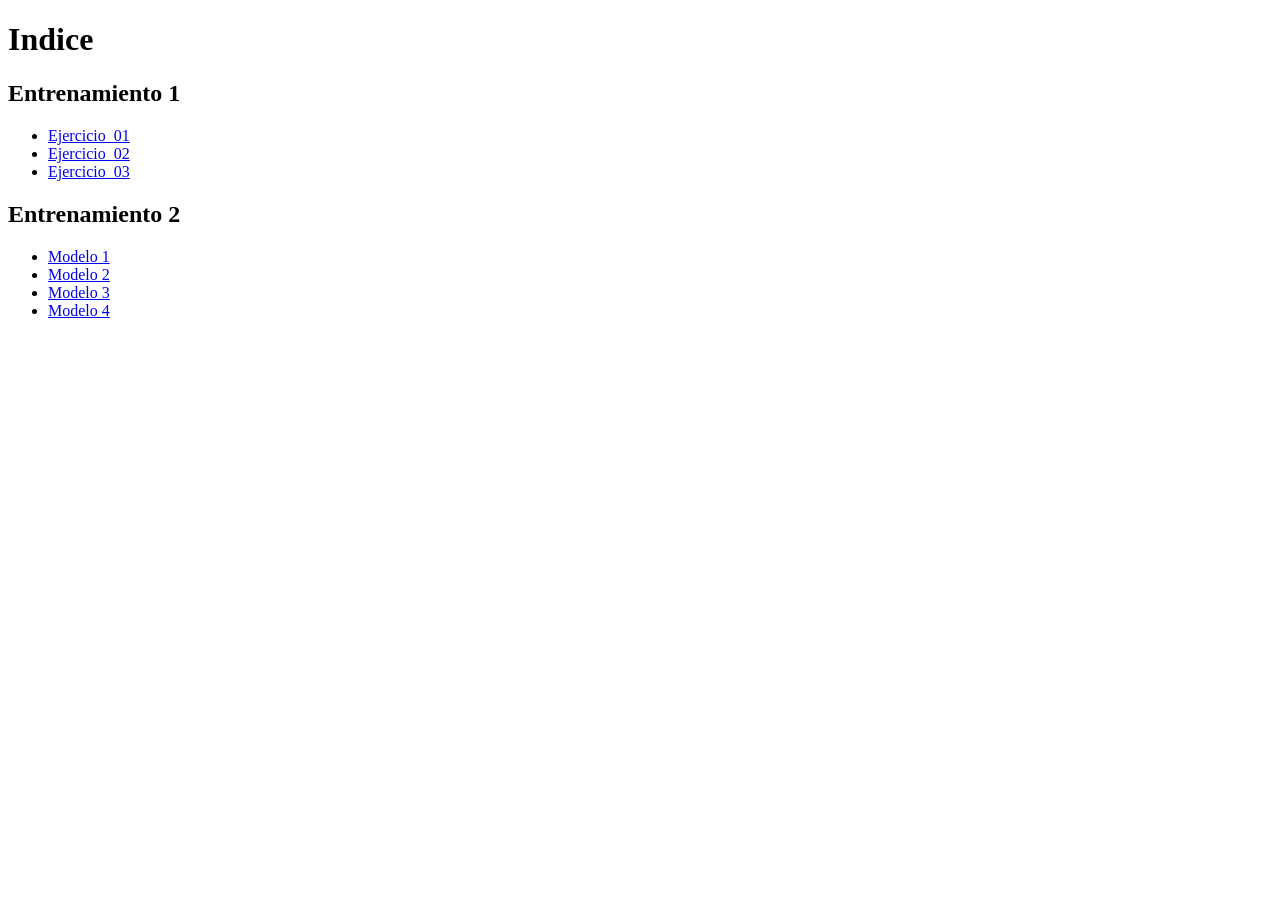
<file: index.html>
<!DOCTYPE html>
<html lang="es">
<head>
    <meta charset="UTF-8">
    <meta name="viewport" content="width=device-width, initial-scale=1.0">
    <title>Actividad 3</title>
</head>
<body>
    <header>
        <h1>Indice</h1>
    </header>
    <main>
            <h2>Entrenamiento 1</h2>
            <ul>
                <li><a href="entrenamiento_01\ejercicio_01\index.html">Ejercicio_01</a></li>
                <li><a href="entrenamiento_01\ejercicio_02\index.html">Ejercicio_02</a></li>
                <li><a href="entrenamiento_01\ejercicio_03\index.html">Ejercicio_03</a></li>
            </ul>

           <h2>Entrenamiento 2</h2>
            <ul>
                <li><a href="Entrenamiento2/Modelo1/Index.html">Modelo 1</a></li>
                <li><a href="Entrenamiento2/Modelo2/Index.html">Modelo 2</a></li>
                <li><a href="Entrenamiento2/Modelo3/Index.html">Modelo 3</a></li>
                <li><a href="Entrenamiento2/Modelo4/Index.html">Modelo 4</a></li>
            </ul> 






    </main>
    
</body>
</html>
</file>
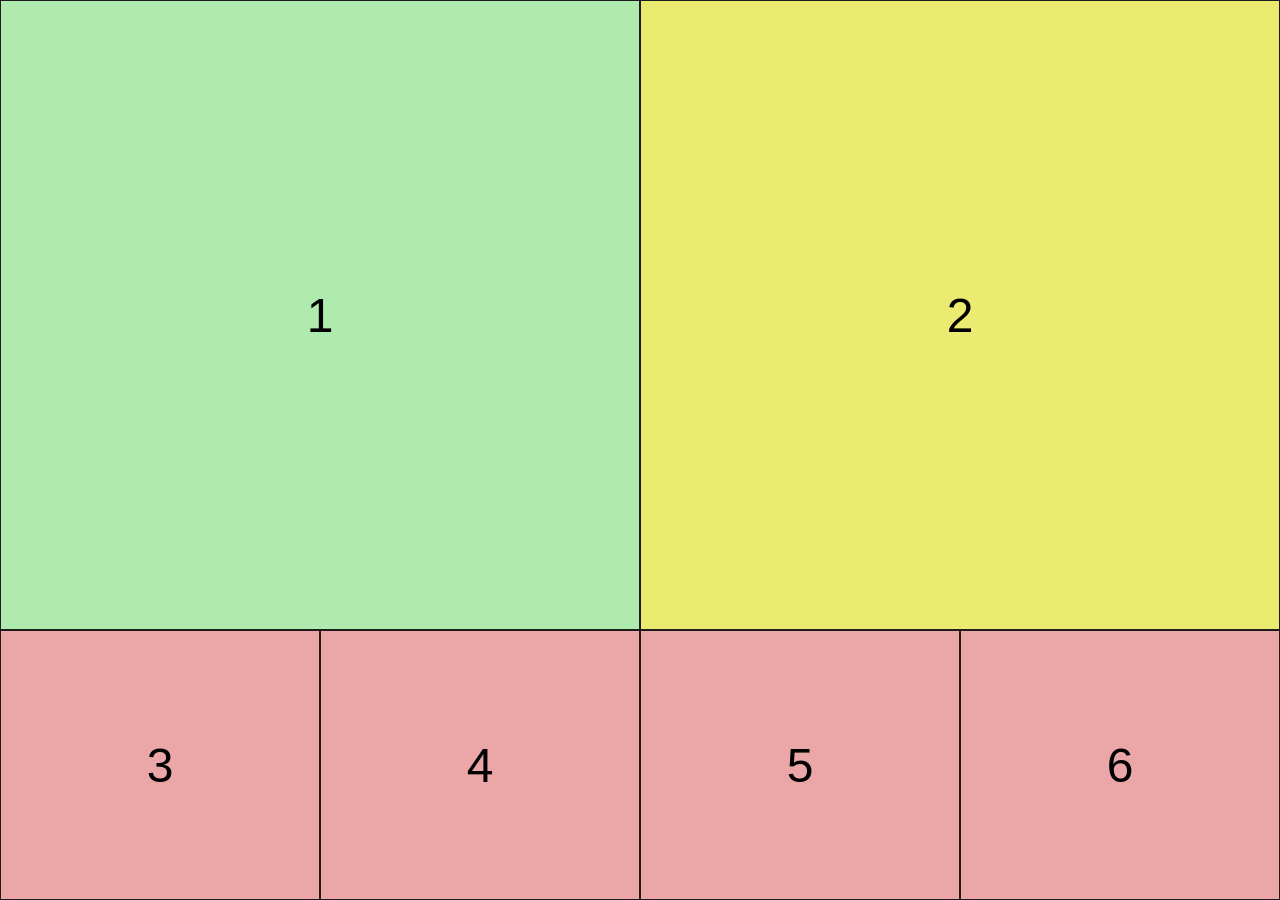
<file: Entrenamiento2/Modelo1/Index.html>
<!DOCTYPE html>
<html lang="en">
<head>
    <meta charset="UTF-8">
    <meta name="viewport" content="width=device-width, initial-scale=1.0">
    <link rel="stylesheet" href="Estilos/styles.css">
    <title>Modelo 1</title>
</head>
<body>

    <section class="contenedor">
        <div class="div one">1</div>
        <div class="div two">2</div>
        <div class="div three">3</div>
        <div class="div four">4</div>
        <div class="div five">5</div>
        <div class="div six">6</div>
    </section>
    
</body>
</html>
</file>
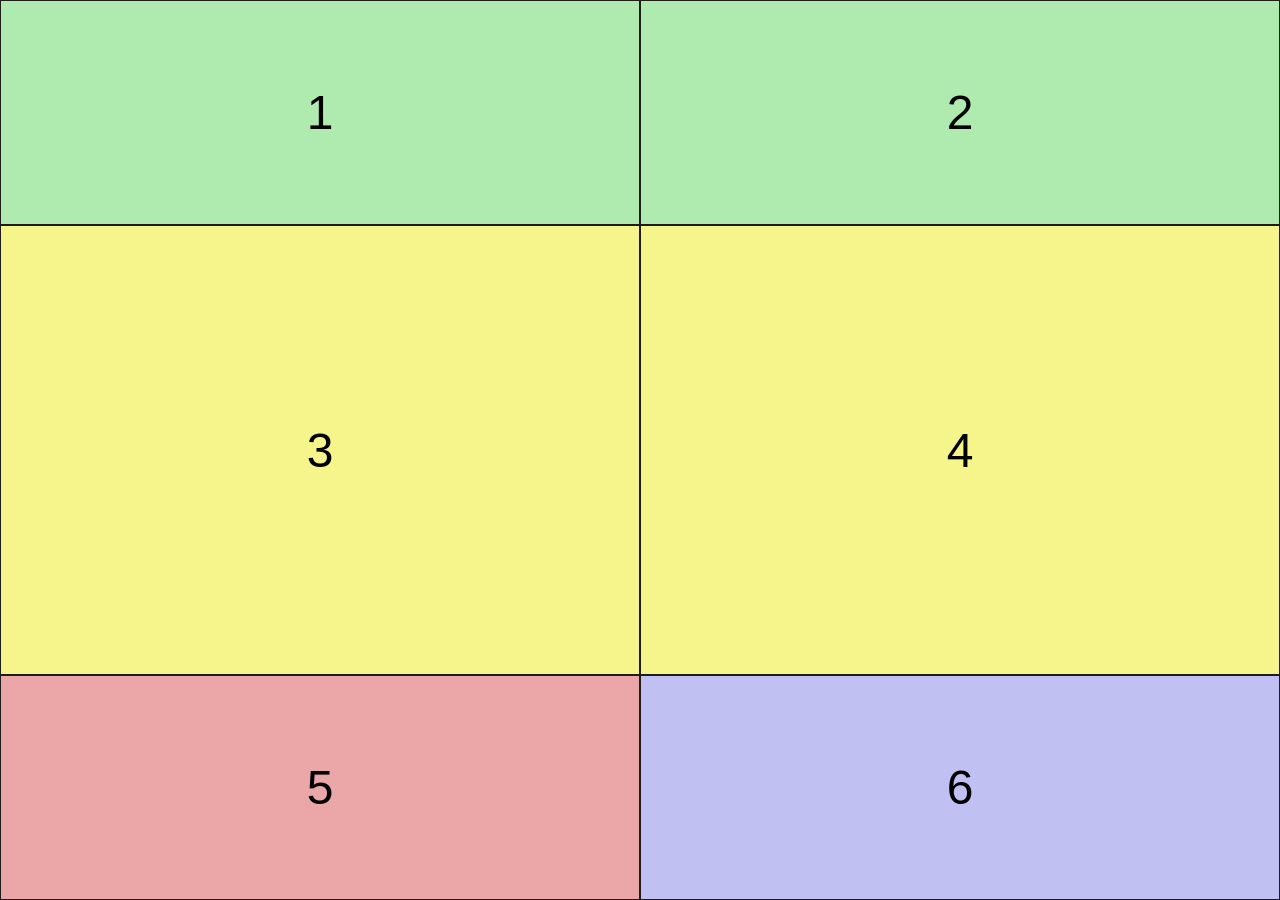
<file: Entrenamiento2/Modelo2/Index.html>
<!DOCTYPE html>
<html lang="en">
<head>
    <meta charset="UTF-8">
    <meta name="viewport" content="width=device-width, initial-scale=1.0">
    <link rel="stylesheet" href="Estilos/styles.css">
    <title>Modelo 2</title>
</head>
<body>

    <section class="contenedor">
        <div class="div one">1</div>
        <div class="div two">2</div>
        <div class="div three">3</div>
        <div class="div four">4</div>
        <div class="div five">5</div>
        <div class="div six">6</div>
    </section>
    
</body>
</html>
</file>
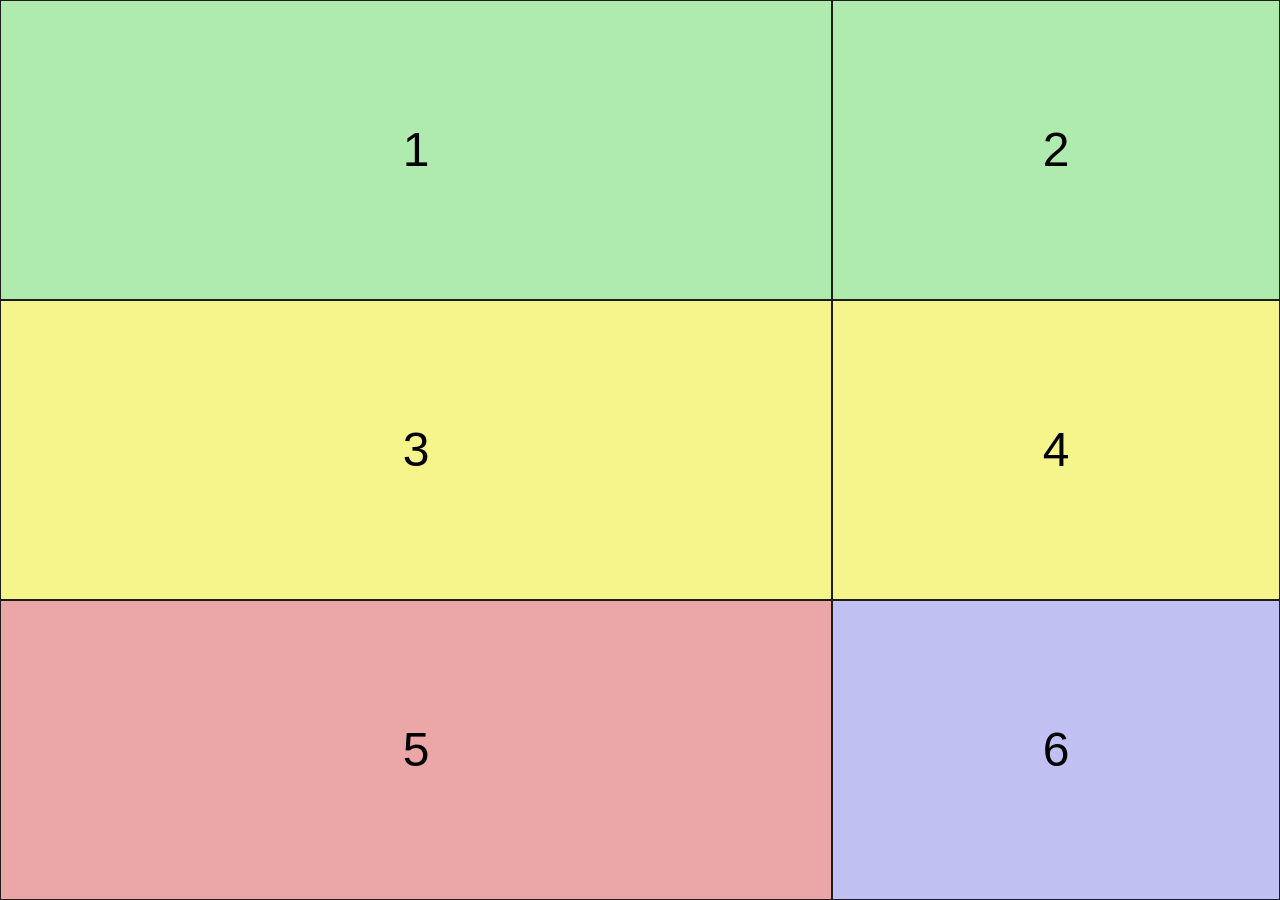
<file: Entrenamiento2/Modelo3/Index.html>
<!DOCTYPE html>
<html lang="en">
<head>
    <meta charset="UTF-8">
    <meta name="viewport" content="width=device-width, initial-scale=1.0">
    <link rel="stylesheet" href="Estilos/styles.css">
    <title>Modelo 3</title>
</head>
<body>

    <section class="contenedor">
        <div class="div one">1</div>
        <div class="div two">2</div>
        <div class="div three">3</div>
        <div class="div four">4</div>
        <div class="div five">5</div>
        <div class="div six">6</div>
    </section>
    
</body>
</html>
</file>
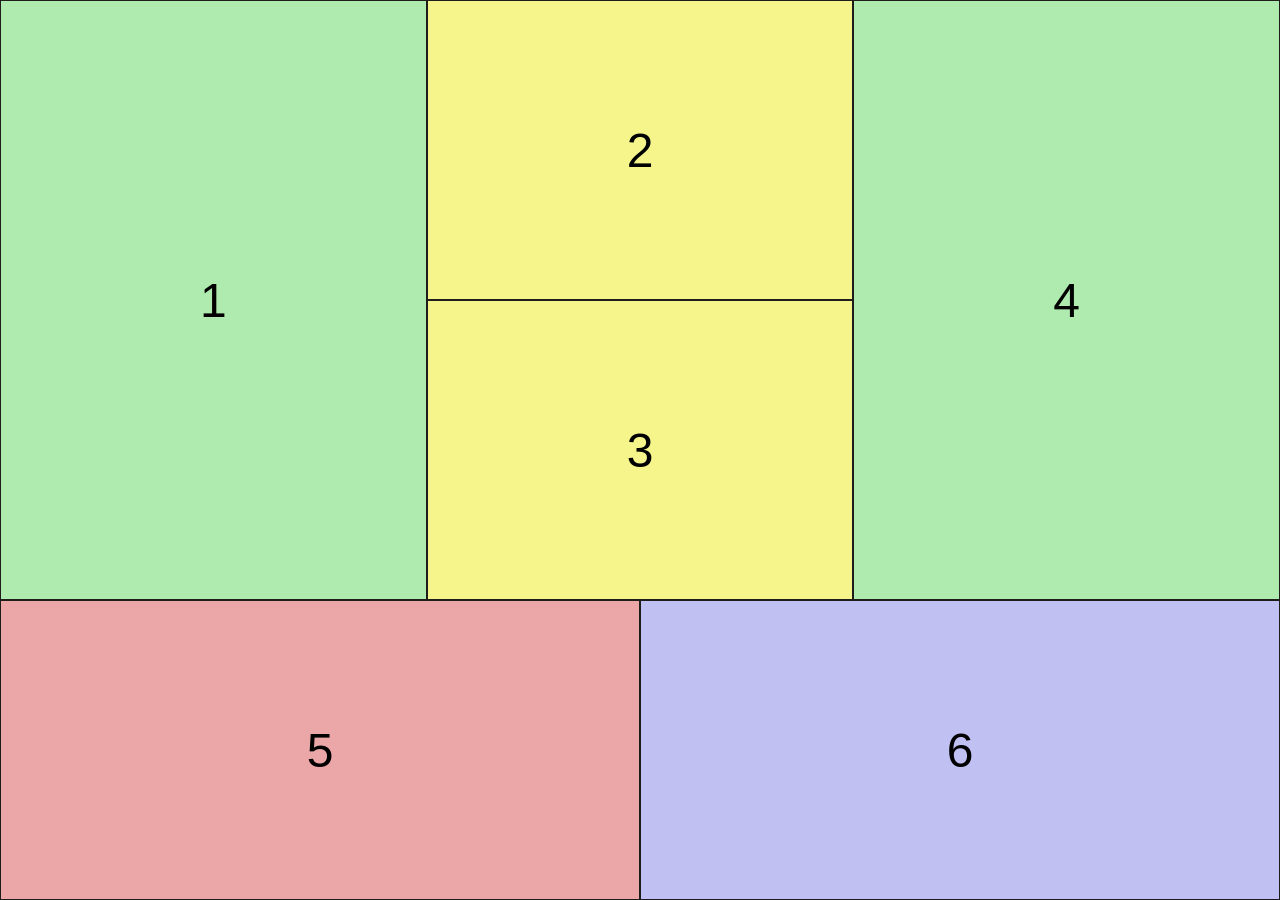
<file: Entrenamiento2/Modelo4/Index.html>
<!DOCTYPE html>
<html lang="en">
<head>
    <meta charset="UTF-8">
    <meta name="viewport" content="width=device-width, initial-scale=1.0">
    <link rel="stylesheet" href="Estilos/styles.css">
    <title>Modelo 4</title>
</head>
<body>

    <section class="contenedor">
        <div class="div one">1</div>
        <div class="div two">2</div>
        <div class="div three">3</div>
        <div class="div four">4</div>
        <div class="div five">5</div>
        <div class="div six">6</div>
    </section>
    
</body>
</html>
</file>
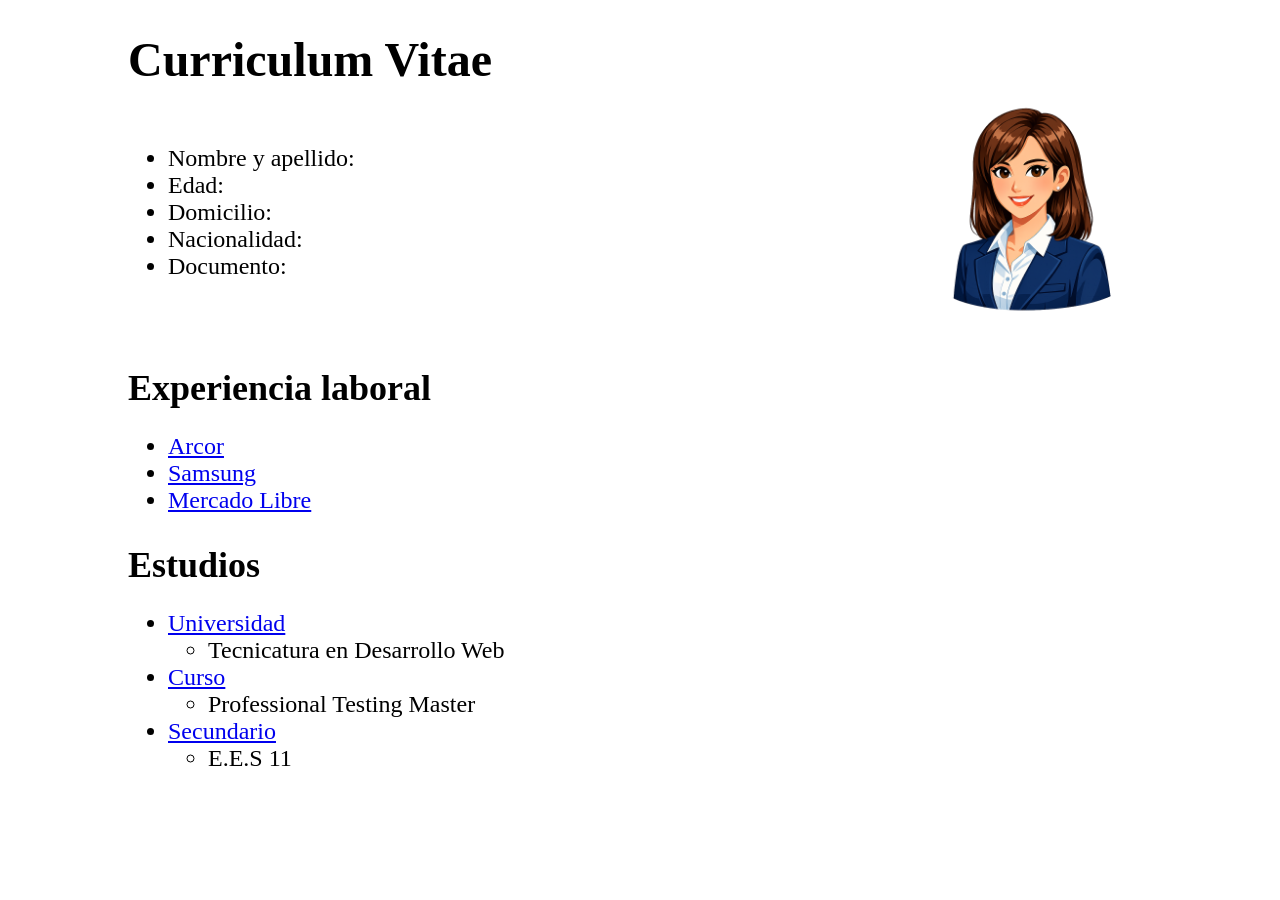
<file: entrenamiento_01/ejercicio_01/index.html>
<!DOCTYPE html>
<html lang="en">
<head>
    <meta charset="UTF-8">
    <meta name="viewport" content="width=device-width, initial-scale=1.0">
    <title>Ejercicio_01</title>
    <link rel="stylesheet" href=".\styles.css">
</head>
<body>
<main>
    <header>
    <h1>Curriculum Vitae</h1>
    </header>
<section class="conteiner-datos">
<ul>
    <li>Nombre y apellido:</li>
    <li>Edad:</li>
    <li>Domicilio:</li>
    <li>Nacionalidad:</li>
    <li>Documento:</li>
</ul>

   <img src=".\images\fotocv.png" alt="fotocv" width="250" ></a>
</section>

<section class="conteiner-experiencia">
<h2>Experiencia laboral</h2>
<ul>
    <li> <a href=".\pages\Arcor.html">Arcor</a>
    </li>
    <li> <a href=".\pages\Samsung.html">Samsung</a>
    </li>
    <li> <a href=".\pages\MercadoLibre.html">Mercado Libre</a>
    </li>
</ul>
</section>

<section class="conteiner-estudios">
<h2>Estudios</h2>
<ul>
    <li> <a href=".\pages\Unlam.html">Universidad</a>
    <ul>
        <li>Tecnicatura en Desarrollo Web</li>
    </ul>
    </li>
    <li> <a href=".\pages\Utn.html">Curso</a>
        <ul>
            <li>Professional Testing Master</li>
        </ul>
    </li>
    <li> <a href=".\pages\Secundario.html">Secundario</a>
        <ul>
            <li>E.E.S 11</li>
        </ul>
    </li>
</ul>
</section>






</main>
    
</body>
</html>
</file>
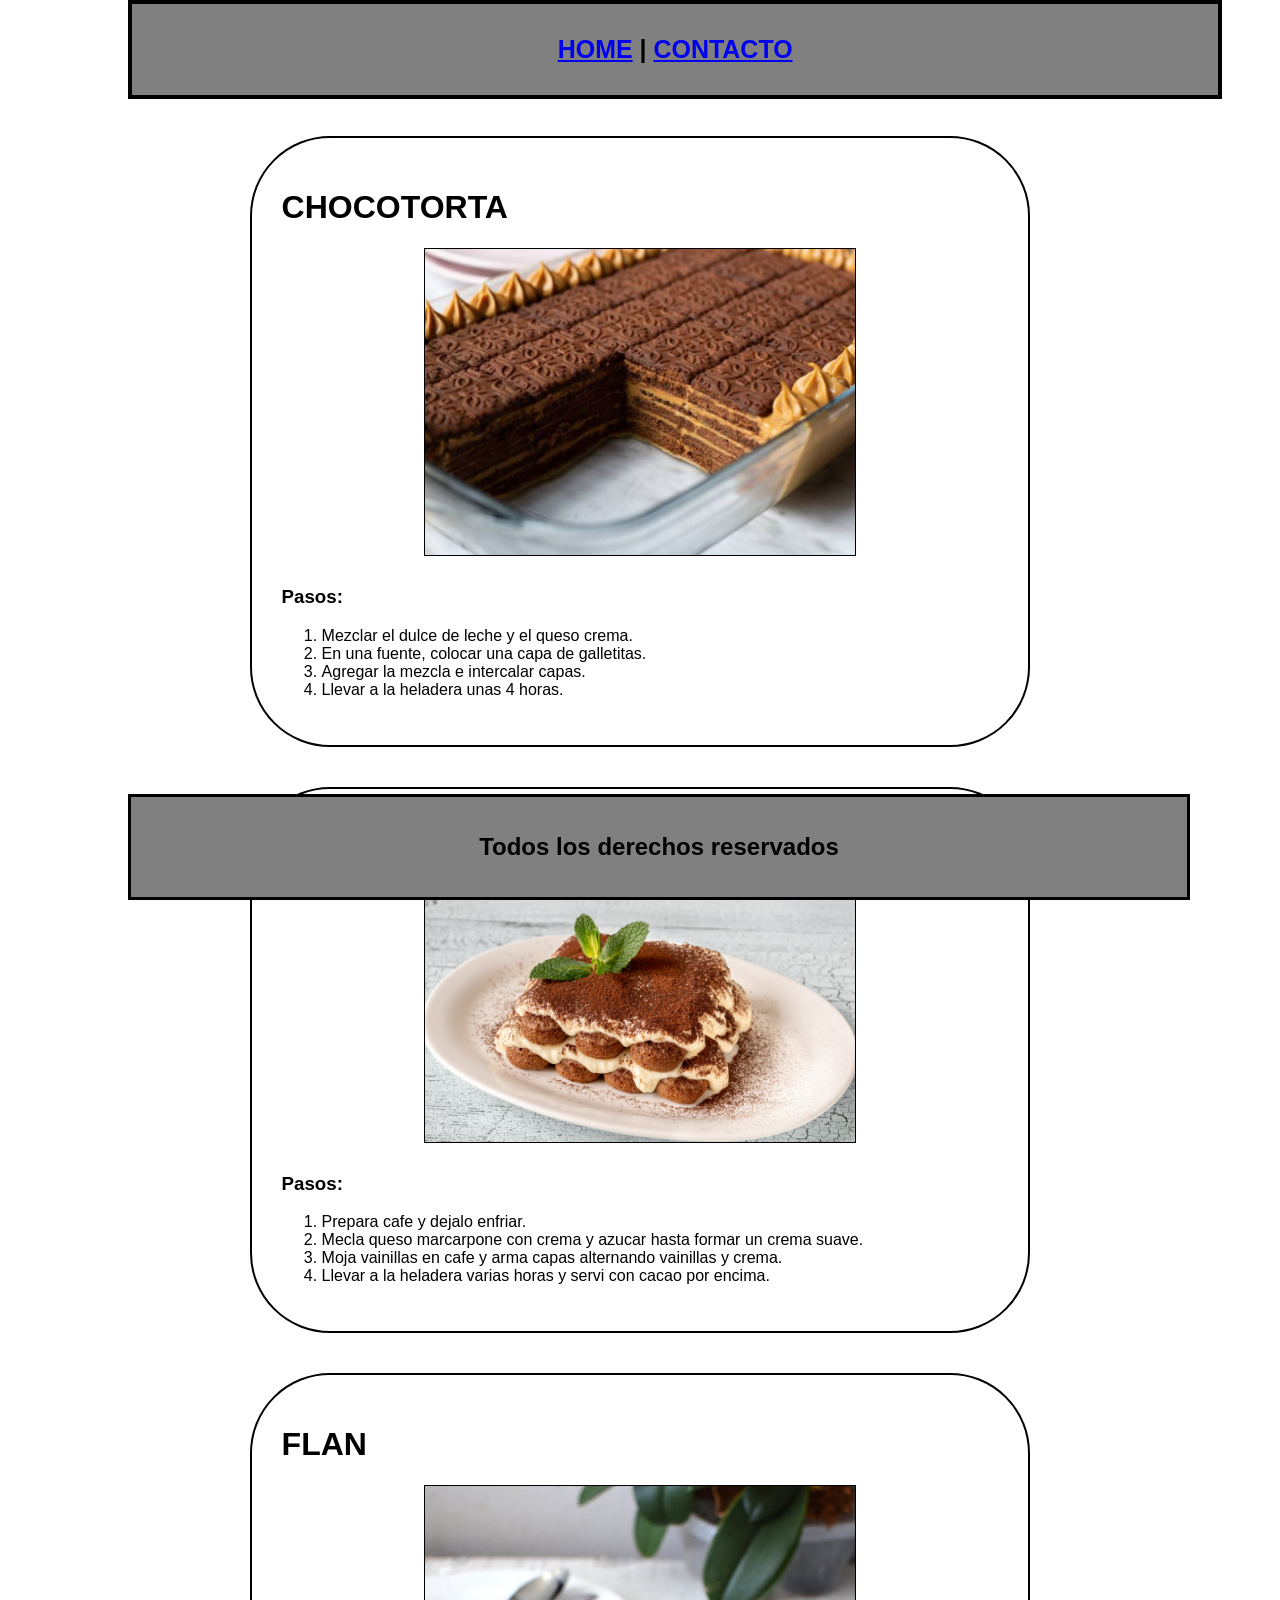
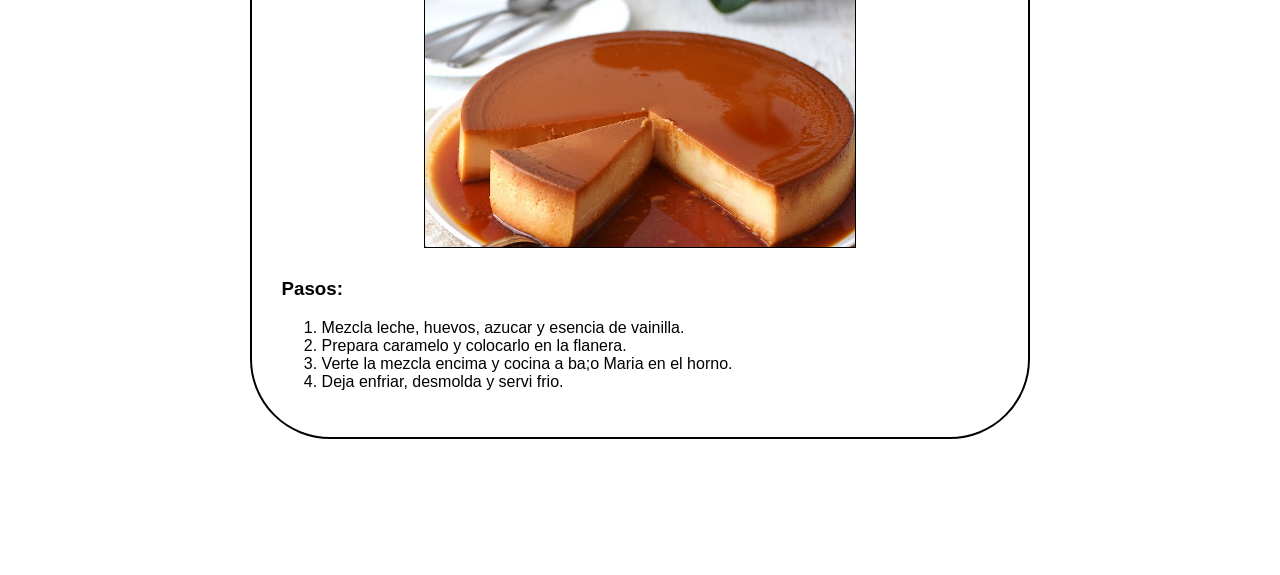
<file: entrenamiento_01/ejercicio_02/index.html>
<!DOCTYPE html>
<html lang="en">
<head>
    <meta charset="UTF-8">
    <meta name="viewport" content="width=device-width, initial-scale=1.0">
    <title>Ejercicio_02</title>
    <link rel="stylesheet" href="..\ejercicio_02\styles.css">
</head>
<body>
    <div class="contenedor">
    <header>
        <nav>
            <a href="index.html">HOME</a> |
            <a href="..\ejercicio_02\contacto.html">CONTACTO</a>
        </nav>
    </header>
    <main>
        <div class="caja"> 
              <h1>CHOCOTORTA</h1>
              <img src=".\images\chocotorta.jpg" alt="imagen chocotorta">

            <div class="pasos">
                   <h3>Pasos:</h3>
        <ol>
            <li>Mezclar el dulce de leche y el queso crema.</li>
            <li>En una fuente, colocar una capa de galletitas.</li>
            <li>Agregar la mezcla e intercalar capas.</li>
            <li>Llevar a la heladera unas 4 horas.</li>
        </ol>
            </div>

        </div>

        <div class="caja"> 
              <h1>TIRAMISU</h1>
              <img src=".\images\tiramisu.jpg" alt="tiramisu">

            <div class="pasos">
                   <h3>Pasos:</h3>
        <ol>
            <li>Prepara cafe y dejalo enfriar.</li>
            <li>Mecla queso marcarpone con crema y azucar hasta formar un crema suave.</li>
            <li>Moja vainillas en cafe y arma capas alternando vainillas y crema.</li>
            <li>Llevar a la heladera varias horas y servi con cacao por encima.</li>
        </ol>
            </div>

        </div>

        <div class="caja"> 
              <h1>FLAN</h1>
              <img src=".\images\flan-queso-crema.JPG" alt="flan">

            <div class="pasos">
                   <h3>Pasos:</h3>
        <ol>
            <li>Mezcla leche, huevos, azucar y esencia de vainilla.</li>
            <li>Prepara caramelo y colocarlo en la flanera.</li>
            <li>Verte la mezcla encima y cocina a ba;o Maria en el horno.</li>
            <li>Deja enfriar, desmolda y servi frio.</li>
        </ol>
            </div>

        </div>
      






    </main>
     <footer>
        <h2>Todos los derechos reservados</h2>
    </footer>
    </div>
    
</body>
</html>
</file>
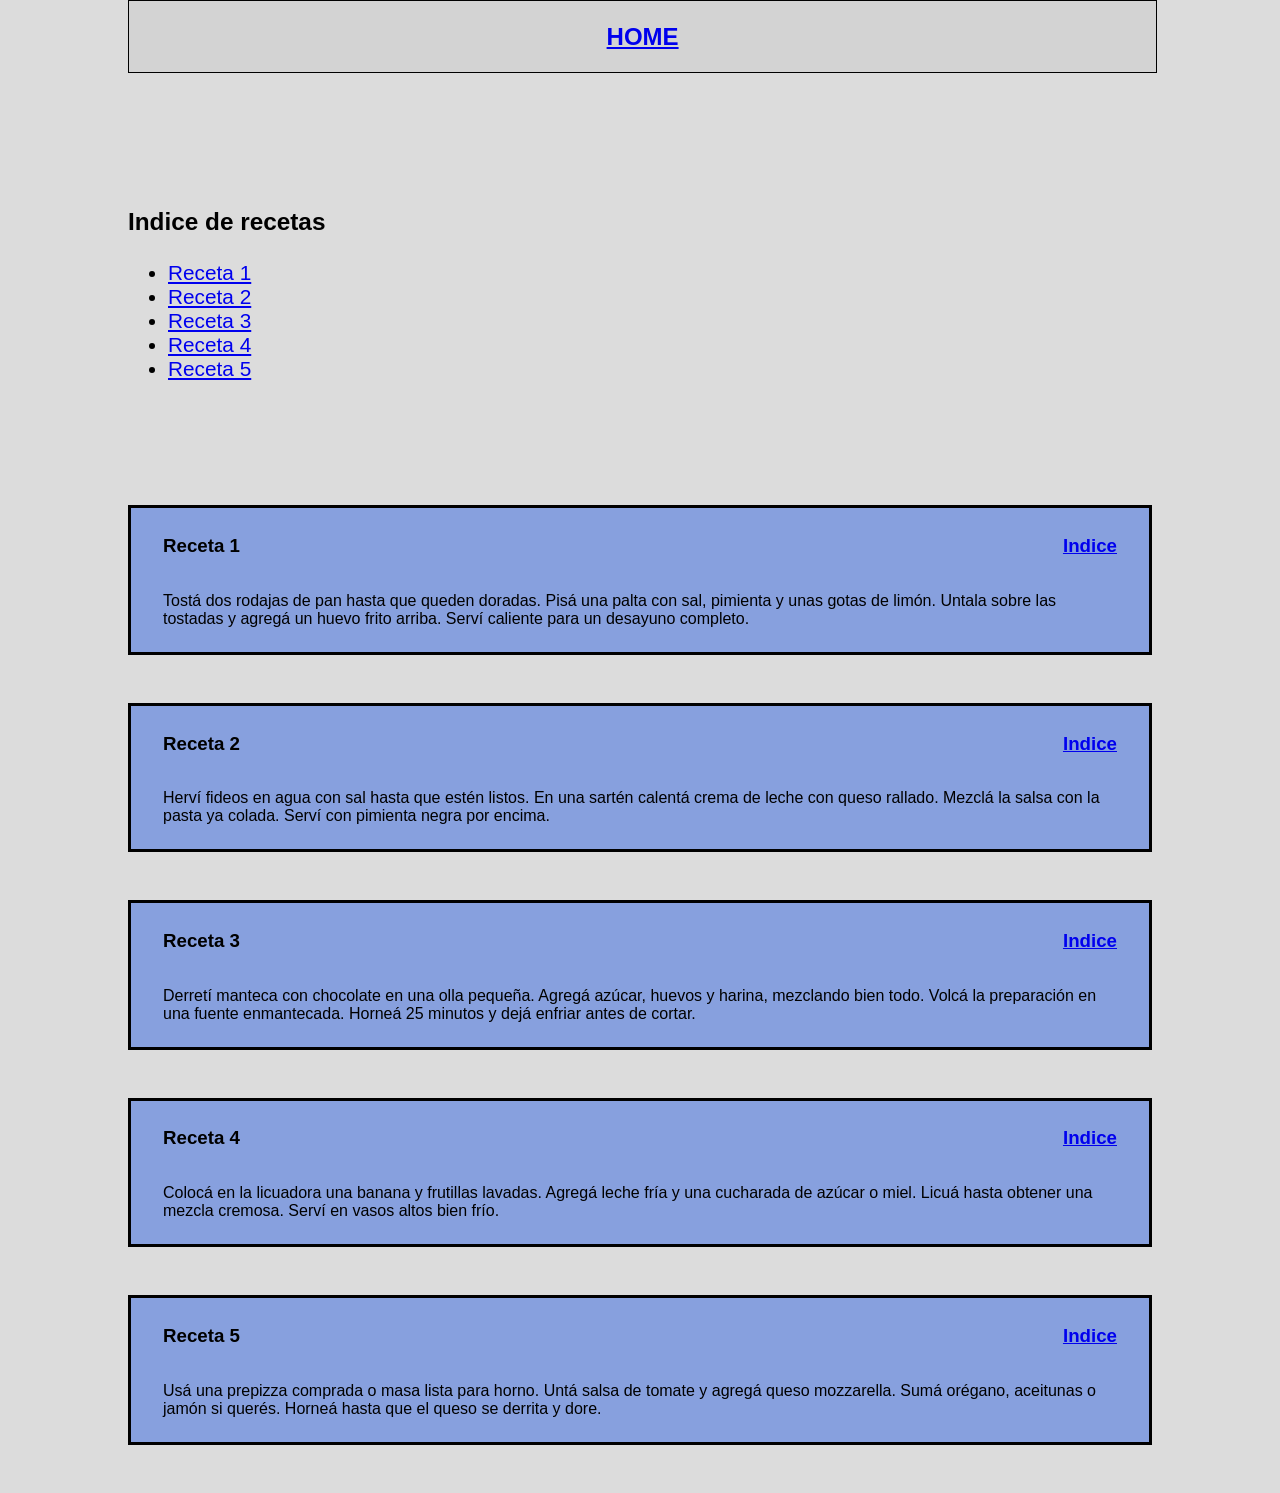
<file: entrenamiento_01/ejercicio_03/index.html>
<!DOCTYPE html>
<html lang="en">
<head>
    <meta charset="UTF-8">
    <meta name="viewport" content="width=device-width, initial-scale=1.0">
    <title>Ejercicio_03</title>
    <link rel="stylesheet" href="..\ejercicio_03\style.css">
</head>
<body>
      <header>
        <h2><a href="./index.html">HOME</a></h2>
    </header>
    <main>

        <div class="indice">
            <h3>Indice de recetas</h3>
            <ul>
                <li><a href="#receta-1">Receta 1</a></li>
                <li><a href="#receta-2">Receta 2</a></li>
                <li><a href="#receta-3">Receta 3</a></li>
                <li><a href="#receta-4">Receta 4</a></li>
                <li><a href="#receta-5">Receta 5</a></li>
            </ul>
        </div>
    </main>

        <div class = "contenedor-recetas"> 
            <div class="recetas" id="receta-1">
                <h3>Receta 1</h3>
                <h3><a href="./index.html">Indice</a></h3>
            </div>
                <p>Tostá dos rodajas de pan hasta que queden doradas.
                Pisá una palta con sal, pimienta y unas gotas de limón.
                Untala sobre las tostadas y agregá un huevo frito arriba.
                Serví caliente para un desayuno completo.</p>
        </div>

        <div class = "contenedor-recetas">
            <div class="recetas" id="receta-2">
                <h3>Receta 2</h3>
                <h3><a href="./index.html">Indice</a></h3>
            </div>
                <p> Herví fideos en agua con sal hasta que estén listos.
                    En una sartén calentá crema de leche con queso rallado.
                    Mezclá la salsa con la pasta ya colada.
                    Serví con pimienta negra por encima.</p>
        </div>

        <div class = "contenedor-recetas">
            <div class="recetas" id="receta-3">
                <h3>Receta 3</h3>
                <h3><a href="./index.html">Indice</a></h3>
            </div>
                <p>Derretí manteca con chocolate en una olla pequeña.
                Agregá azúcar, huevos y harina, mezclando bien todo.
                Volcá la preparación en una fuente enmantecada.
                Horneá 25 minutos y dejá enfriar antes de cortar.</p>
        </div>

        <div class = "contenedor-recetas">
            <div class="recetas" id="receta-4">
                <h3>Receta 4</h3>
                <h3><a href="./index.html">Indice</a></h3>
            </div>
                <p>Colocá en la licuadora una banana y frutillas lavadas.
                  Agregá leche fría y una cucharada de azúcar o miel.
                  Licuá hasta obtener una mezcla cremosa.
                 Serví en vasos altos bien frío.</p>
        </div>

        <div class = "contenedor-recetas">
            <div class="recetas" id="receta-5">
                <h3>Receta 5</h3>
                <h3><a href="./index.html">Indice</a></h3>
            </div>
                <p>Usá una prepizza comprada o masa lista para horno.
                Untá salsa de tomate y agregá queso mozzarella.
                Sumá orégano, aceitunas o jamón si querés.
                Horneá hasta que el queso se derrita y dore.</p>
        </div>

    
</body>
</html>
</file>
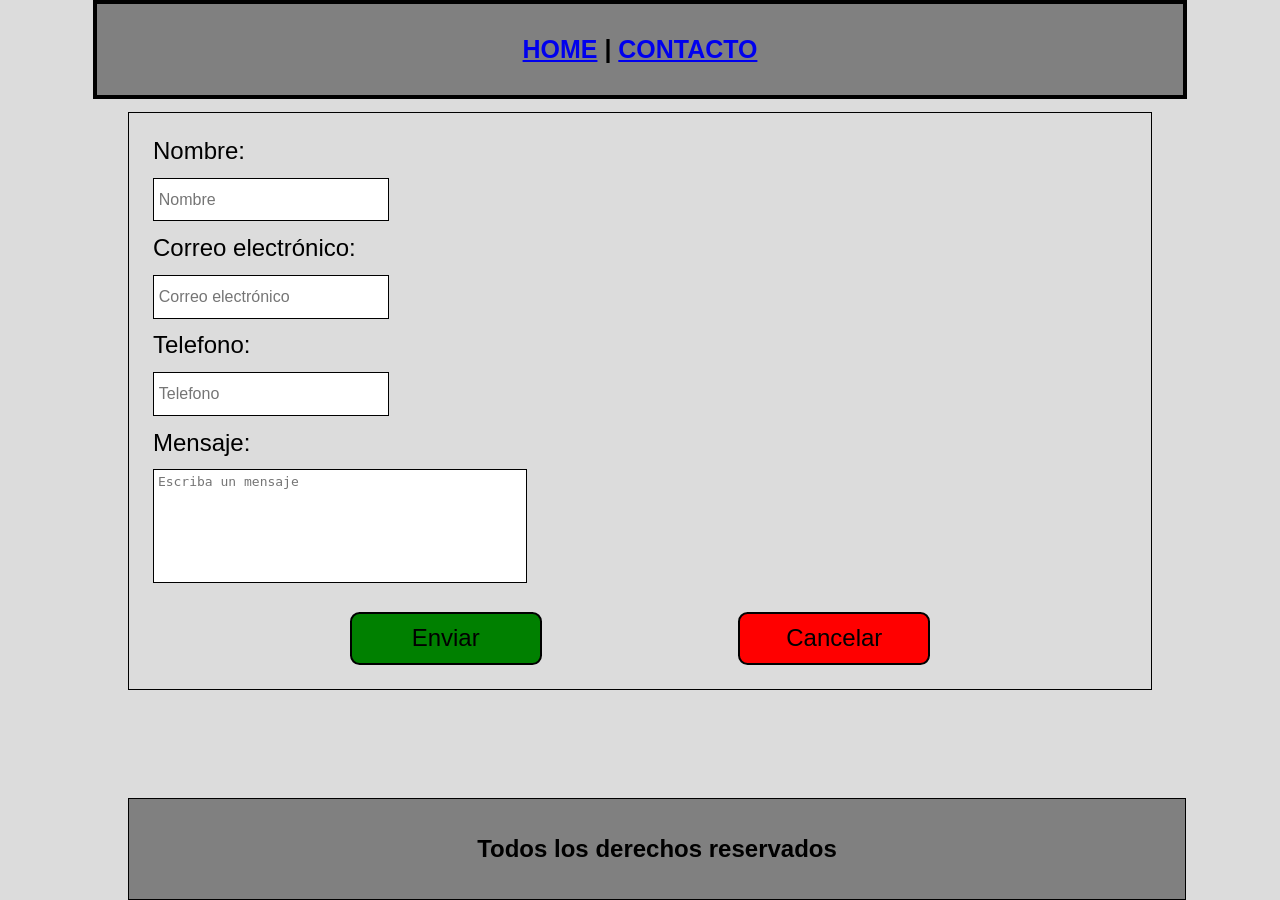
<file: entrenamiento_01/ejercicio_02/contacto.html>
<!DOCTYPE html>
<html lang="en">
<head>
    <meta charset="UTF-8">
    <meta name="viewport" content="width=device-width, initial-scale=1.0">
    <title>Contacto</title>
<link rel="stylesheet" href="..\ejercicio_02\contacto.css">

</head>
<body>
     <header>
        <nav>
            <a href="index.html">HOME</a> |
            <a href="..\ejercicio_02\contacto.html">CONTACTO</a>
        </nav>
    </header>
    <section>

        <div>
          <form action="./index.html" method="post">
            <label for="name">Nombre:</label>
            <input
              type="text"
              id="name"
              name="name"
              placeholder="Nombre"
              required/>
            <label for="email">Correo electrónico:</label>
            <input
              type="email"
              id="email"
              name="user_email"
              placeholder="Correo electrónico"
              required/>
            <label for="telefono">Telefono:</label>
            <input
              type="tel"
              id="telefono"
              name="telefono"
              placeholder="Telefono"
              required>
            <label for="mensaje">Mensaje:</label>
            <textarea name="mensaje"
             id="mensaje" 
             rows="4" 
             cols="30"
              placeholder="Escriba un mensaje"></textarea>
            <div class="botones">
            <button type="submit" class="btn-enviar">Enviar</button>
            <button type="reset" class="btn-cancelar">Cancelar</button>
            </div>
            
          
          </form>
        </div>
      </section>
       <footer>
        <h2>Todos los derechos reservados</h2>
    </footer>
    
</body>
</html>
</file>
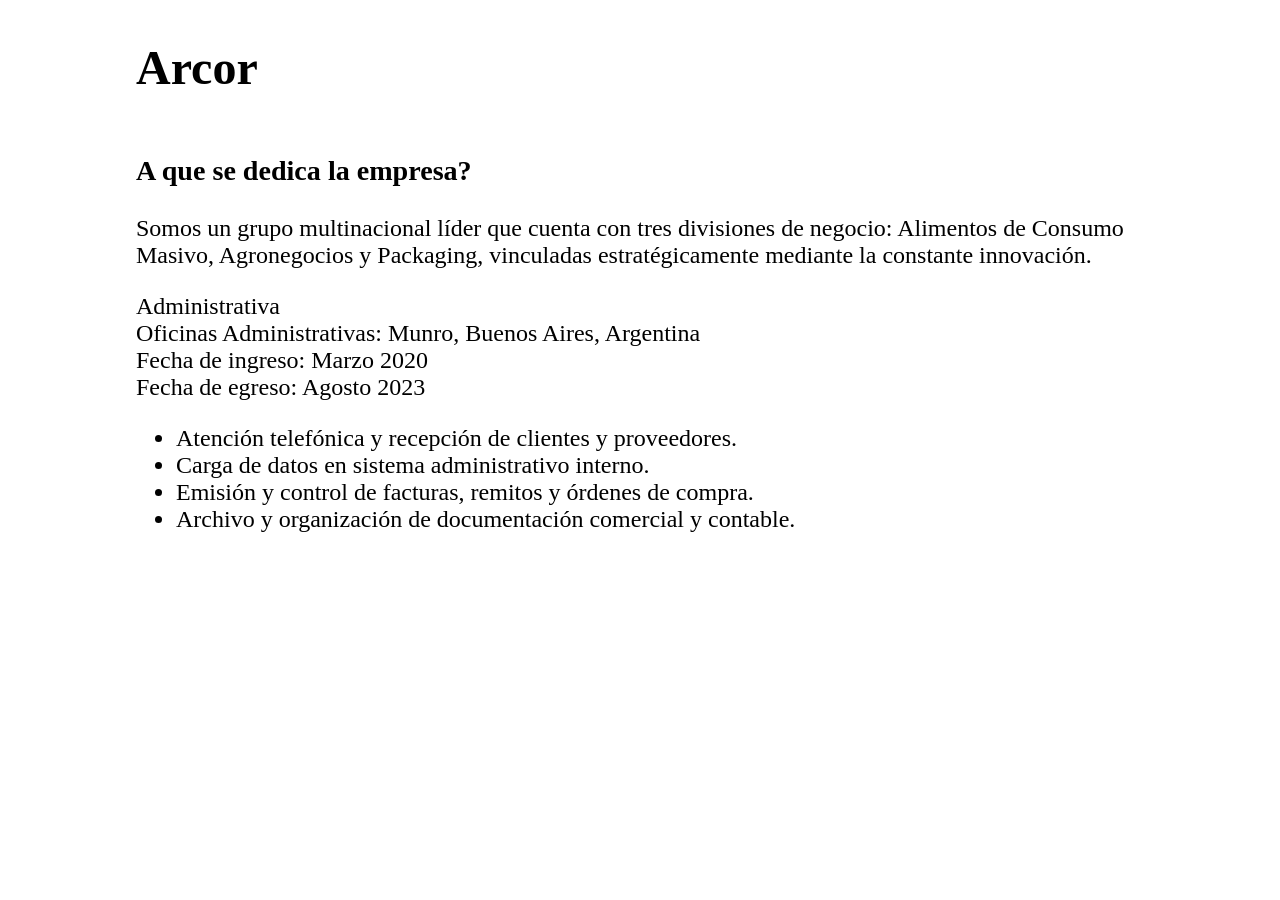
<file: entrenamiento_01/ejercicio_01/pages/Arcor.html>
<!DOCTYPE html>
<html lang="es">
<head>
    <meta charset="UTF-8">
    <meta name="viewport" content="width=device-width, initial-scale=1.0">
    <title>Arcor</title>
    <link rel="stylesheet" href="..\styles\Arcor.css">
</head>
<body>
<header>
    <h1>Arcor</h1>
</header>
<main>
<h3>A que se dedica la empresa?</h3>
<p>Somos un grupo multinacional líder que cuenta con tres divisiones de negocio: Alimentos de Consumo Masivo,
     Agronegocios y Packaging, vinculadas estratégicamente mediante la constante innovación. <br>

 <p>
     Administrativa <br>
    Oficinas Administrativas: Munro, Buenos Aires, Argentina <br>
    Fecha de ingreso: Marzo 2020 <br>
    Fecha de egreso: Agosto 2023 <br>
     </p>
<ul>
    <li>Atención telefónica y recepción de clientes y proveedores.</li>
    <li>Carga de datos en sistema administrativo interno.</li>
    <li>Emisión y control de facturas, remitos y órdenes de compra.</li>
    <li>Archivo y organización de documentación comercial y contable.</li>
</ul>


<iframe src="https://www.google.com/maps/embed?pb=!1m18!1m12!1m3!1d52600.14644169264!2d-58.60222055136716!3d-34.5153262!2m3!1f0!2f0!3f0!3m2!1i1024!2i768!4f13.1!3m3!1m2!1s0x95bccab5dae36021%3A0x48c8472c51b5dd14!2sArcor!5e0!3m2!1ses!2sar!4v1777075311903!5m2!1ses!2sar" 
width="500em" height="300em" style="border:0;" allowfullscreen="" loading="lazy" referrerpolicy="no-referrer-when-downgrade">
</iframe>

 </main>



    
</body>
</html>
</file>
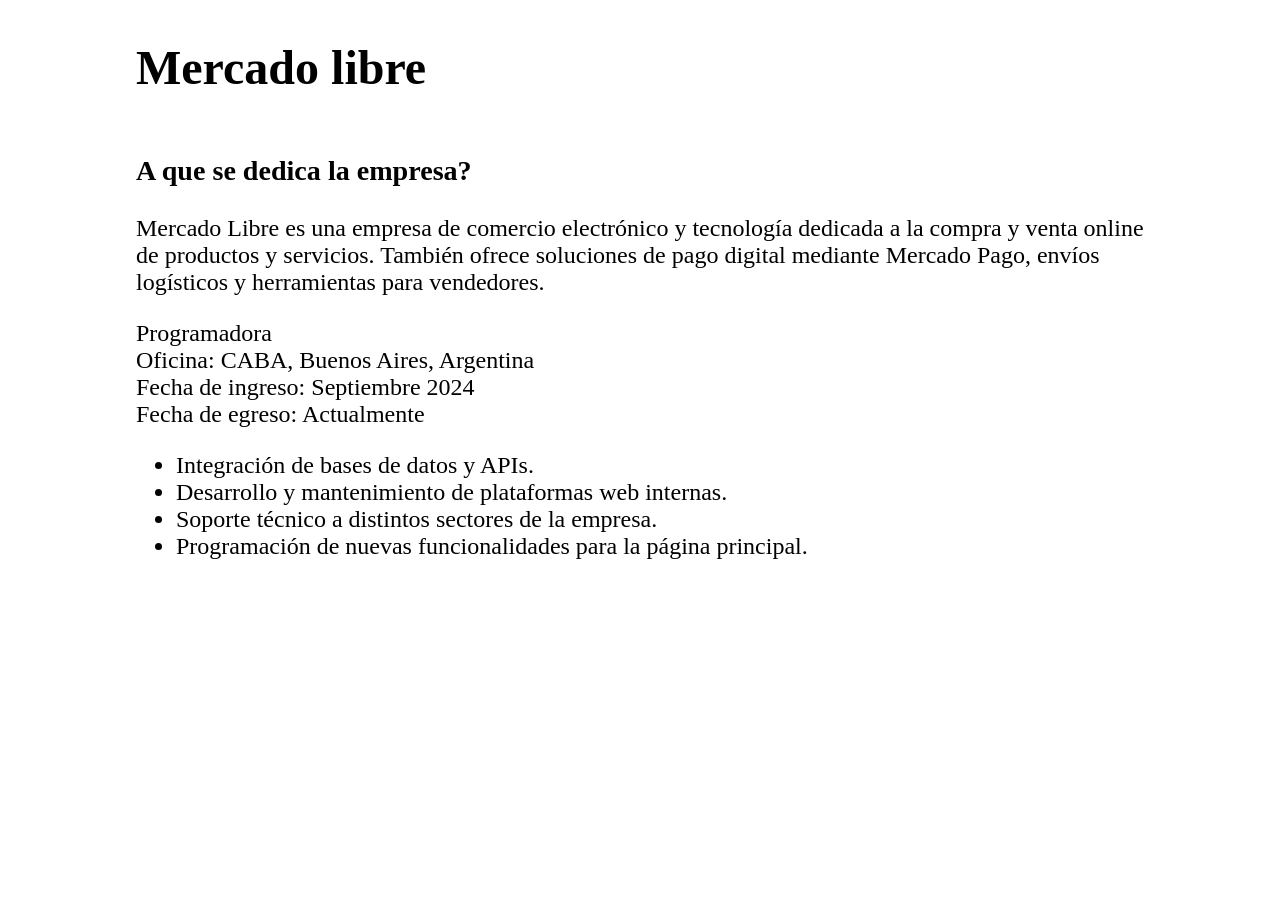
<file: entrenamiento_01/ejercicio_01/pages/MercadoLibre.html>
<!DOCTYPE html>
<html lang="es">
<head>
    <meta charset="UTF-8">
    <meta name="viewport" content="width=device-width, initial-scale=1.0">
    <title>Mercado libre</title>
    <link rel="stylesheet" href="..\styles\MercadoLibre.css">
</head>
<body>

      <header>
    <h1>Mercado libre</h1>
</header>
<main>
<h3>A que se dedica la empresa?</h3>
<p>Mercado Libre es una empresa de comercio electrónico y tecnología dedicada a la compra y venta online de productos y servicios.
     También ofrece soluciones de pago digital mediante Mercado Pago, envíos logísticos y herramientas para vendedores.
 <p>
     Programadora <br>
    Oficina: CABA, Buenos Aires, Argentina <br>
    Fecha de ingreso: Septiembre 2024 <br>
    Fecha de egreso: Actualmente <br>
    </p>
<ul>
    <li>Integración de bases de datos y APIs.</li>
    <li>Desarrollo y mantenimiento de plataformas web internas.</li>
    <li>Soporte técnico a distintos sectores de la empresa.</li>
    <li>Programación de nuevas funcionalidades para la página principal.</li>
</ul>

<iframe src="https://www.google.com/maps/embed?pb=!1m18!1m12!1m3!1d105044.29355701573!2d-58.55068094999999!3d-34.6386839!2m3!1f0!2f0!3f0!3m2!1i1024!2i768!4f13.1!3m3!1m2!1s0x95bcb6c193908d5f%3A0xeaa88063ec4f71a7!2sOficinas%20de%20Mercado%20Libre%20SRL!5e0!3m2!1ses!2sar!4v1777333627575!5m2!1ses!2sar" 
width="500EM" height="300em" style="border:0;" allowfullscreen="" loading="lazy" referrerpolicy="no-referrer-when-downgrade"></iframe>

</main>
    
</body>
</html>
</file>
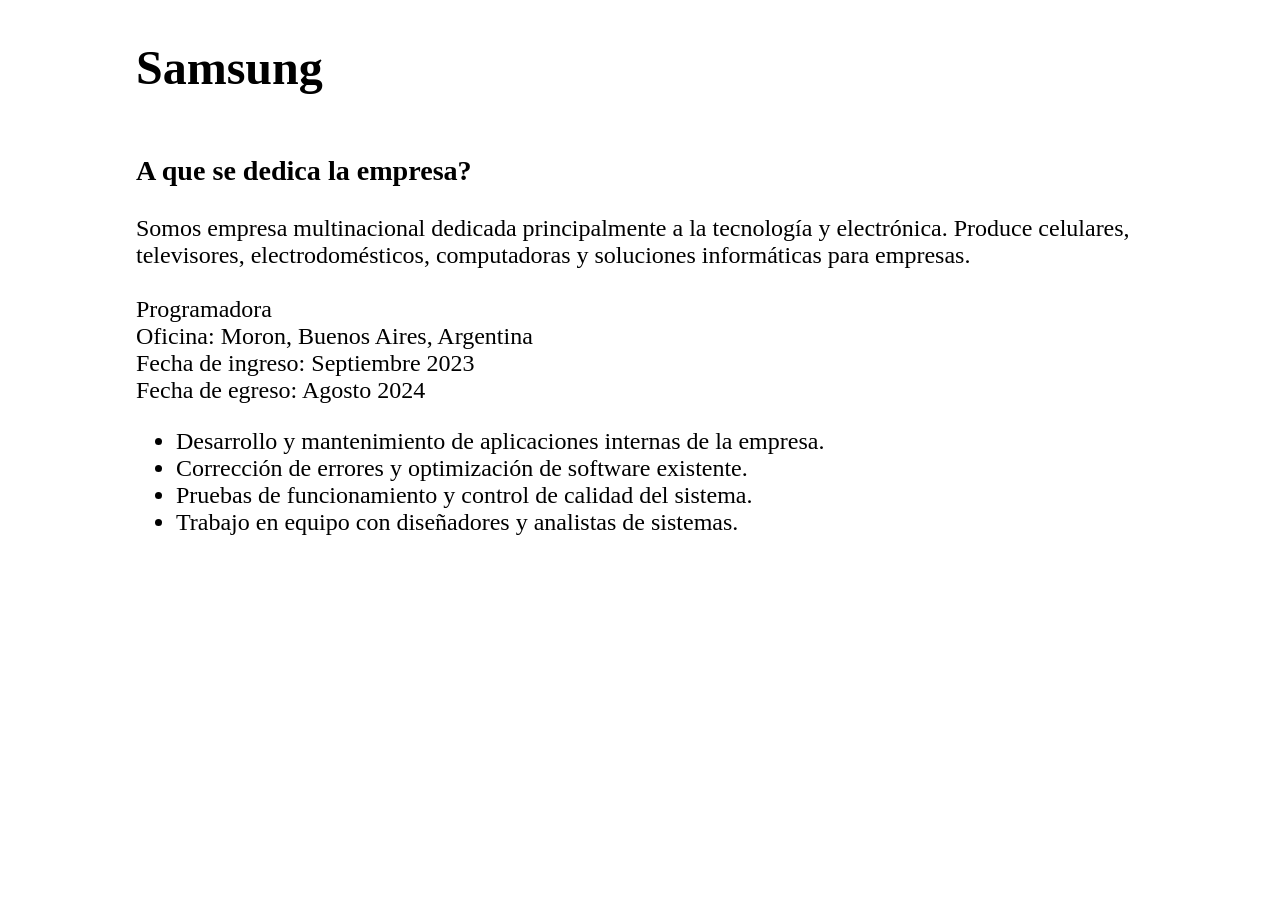
<file: entrenamiento_01/ejercicio_01/pages/Samsung.html>
<!DOCTYPE html>
<html lang="en">
<head>
    <meta charset="UTF-8">
    <meta name="viewport" content="width=device-width, initial-scale=1.0">
    <title>Samsung</title>
    <link rel="stylesheet" href="..\styles\Samsung.css">
</head>
<body>

    <header>
    <h1>Samsung</h1>
</header>
<main>
<h3>A que se dedica la empresa?</h3>
<p>Somos empresa multinacional dedicada principalmente a la tecnología y electrónica.
    Produce celulares, televisores, electrodomésticos, computadoras y soluciones informáticas para empresas.<br>
    <br>
     Programadora <br>
    Oficina: Moron, Buenos Aires, Argentina <br>
    Fecha de ingreso: Septiembre 2023 <br>
    Fecha de egreso: Agosto 2024 <br>
    </p>
<ul>
    <li>Desarrollo y mantenimiento de aplicaciones internas de la empresa.</li>
    <li>Corrección de errores y optimización de software existente.</li>
    <li>Pruebas de funcionamiento y control de calidad del sistema.</li>
    <li>Trabajo en equipo con diseñadores y analistas de sistemas.</li>
</ul>
 

 <iframe src="https://www.google.com/maps/embed?pb=!1m18!1m12!1m3!1d13131.18627613791!2d-58.63851033022461!3d-34.6345808!2m3!1f0!2f0!3f0!3m2!1i1024!2i768!4f13.1!3m3!1m2!1s0x95bcc98ab5a00561%3A0xff6980f857116e3c!2sSamsung%20Experience%20Store%20Plaza%20Oeste!5e0!3m2!1ses!2sar!4v1777332896016!5m2!1ses!2sar"
  width="500em" height="300em" style="border:0;" allowfullscreen="" loading="lazy" referrerpolicy="no-referrer-when-downgrade">
</iframe>
</main>
    
</body>
</html>
</file>
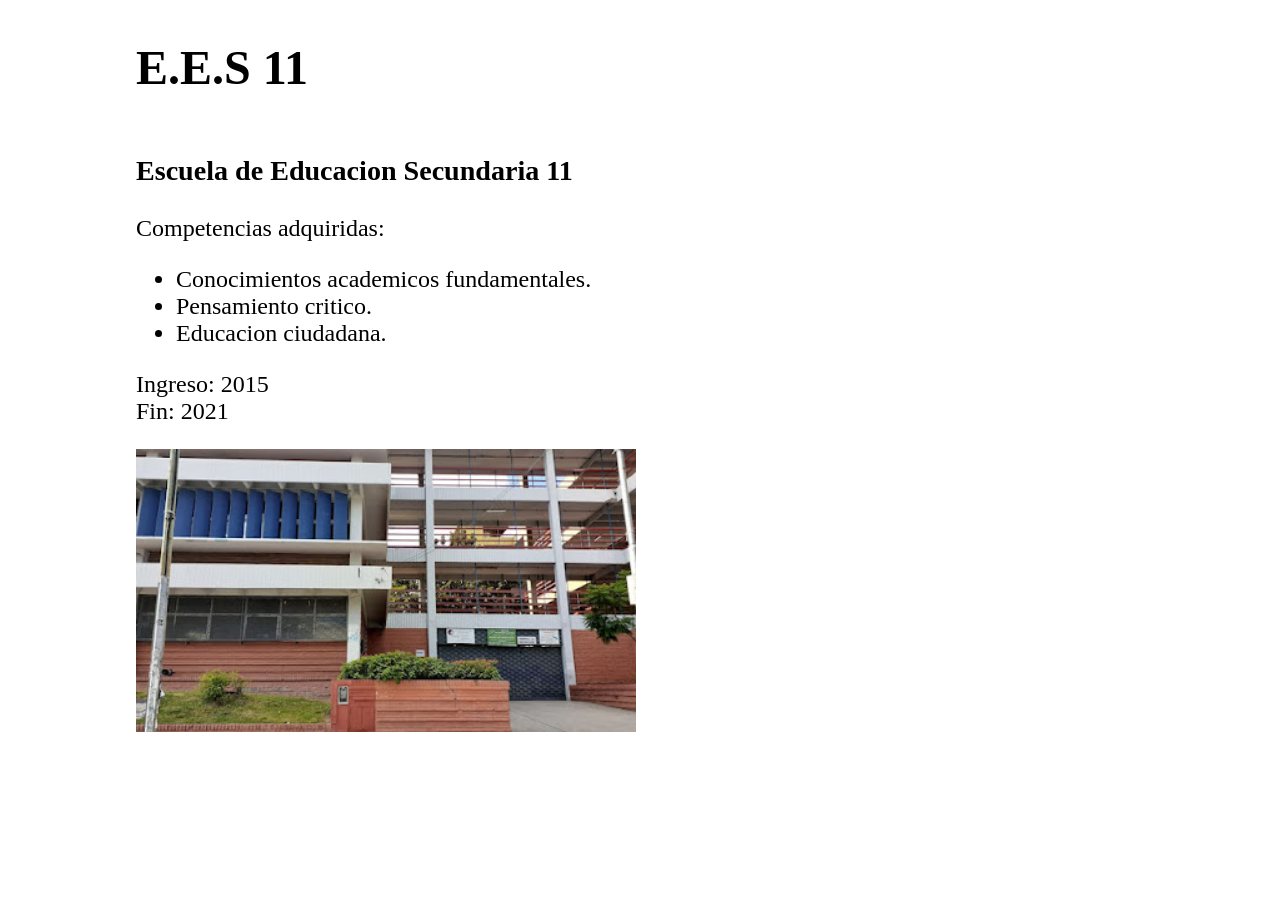
<file: entrenamiento_01/ejercicio_01/pages/Secundario.html>
<!DOCTYPE html>
<html lang="es">
<head>
    <meta charset="UTF-8">
    <meta name="viewport" content="width=device-width, initial-scale=1.0">
    <title>E.E.S 11</title>
    <link rel="stylesheet" href="..\styles\Secundario.css">

</head>
<body>
    <header>
        <h1>E.E.S 11</h1>
    </header>
    <main>
<h3>Escuela de Educacion Secundaria 11</h3>
<p>Competencias adquiridas: </p>
<ul>
    <li>Conocimientos academicos fundamentales.</li>
    <li>Pensamiento critico.</li>
    <li>Educacion ciudadana.</li>
</ul>

<p>Ingreso: 2015 <br>
    Fin: 2021
</p>

<img src="..\images\fotoescuela.jpg" alt="imagen secundaria" width="500em">



    </main>
</body>
</html>
</file>
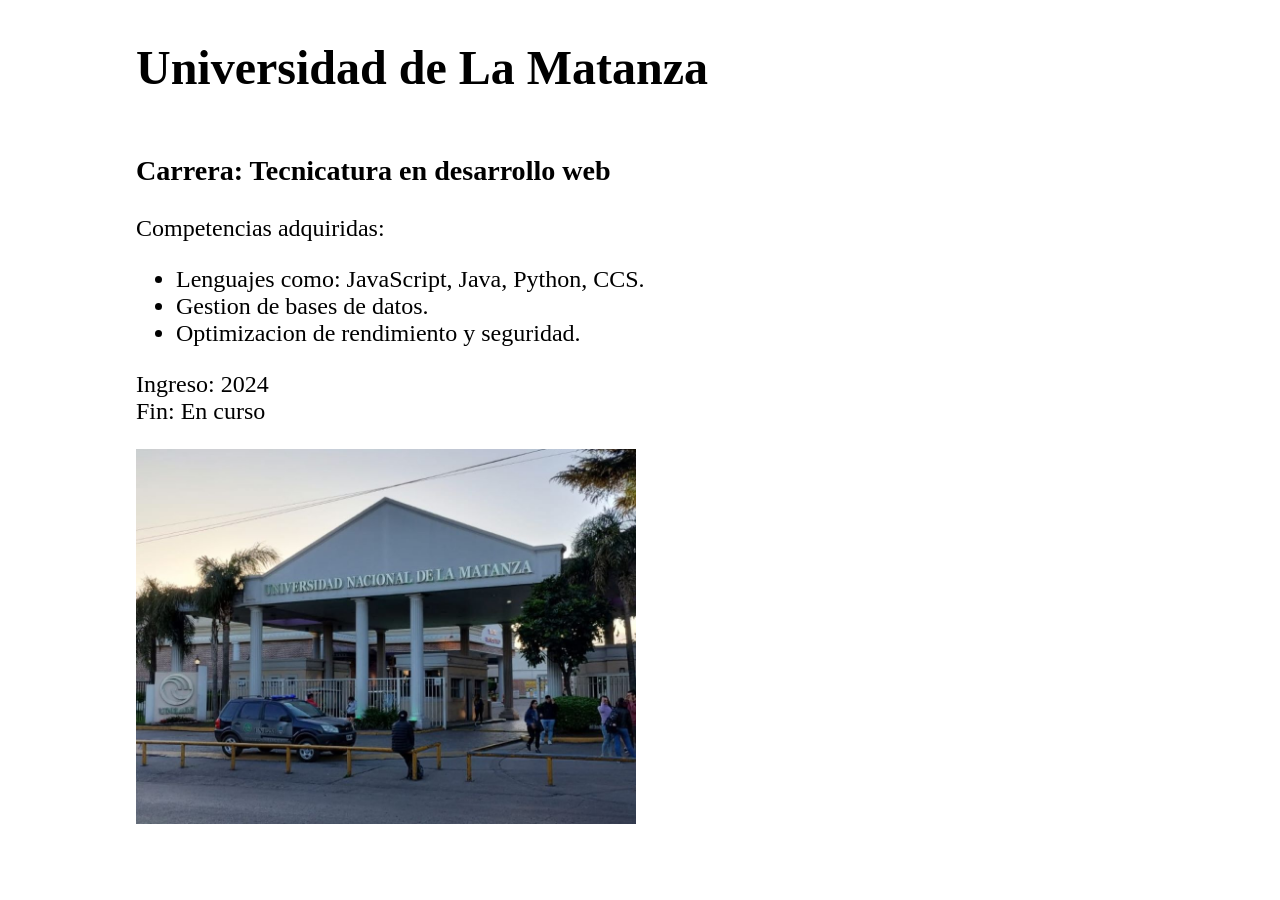
<file: entrenamiento_01/ejercicio_01/pages/Unlam.html>
<!DOCTYPE html>
<html lang="es">
<head>
    <meta charset="UTF-8">
    <meta name="viewport" content="width=device-width, initial-scale=1.0">
    <title>Unlam</title>
    <link rel="stylesheet" href="..\styles\Unlam.css">
</head>
<body>
    <header>
        <h1>Universidad de La Matanza</h1>
    </header>
    <main>
<h3>Carrera: Tecnicatura en desarrollo web</h3>
<p>Competencias adquiridas: </p>
<ul>
    <li>Lenguajes como: JavaScript, Java, Python, CCS.</li>
    <li>Gestion de bases de datos.</li>
    <li>Optimizacion de rendimiento y seguridad.</li>
</ul>

<p>Ingreso: 2024 <br>
    Fin: En curso
</p>

<img src="..\images\universidadnacionaldelamatanzaunlamsanjusto10.jpg" alt="imagen unlam" width="500em">

</main>
    
</body>
</html>
</file>
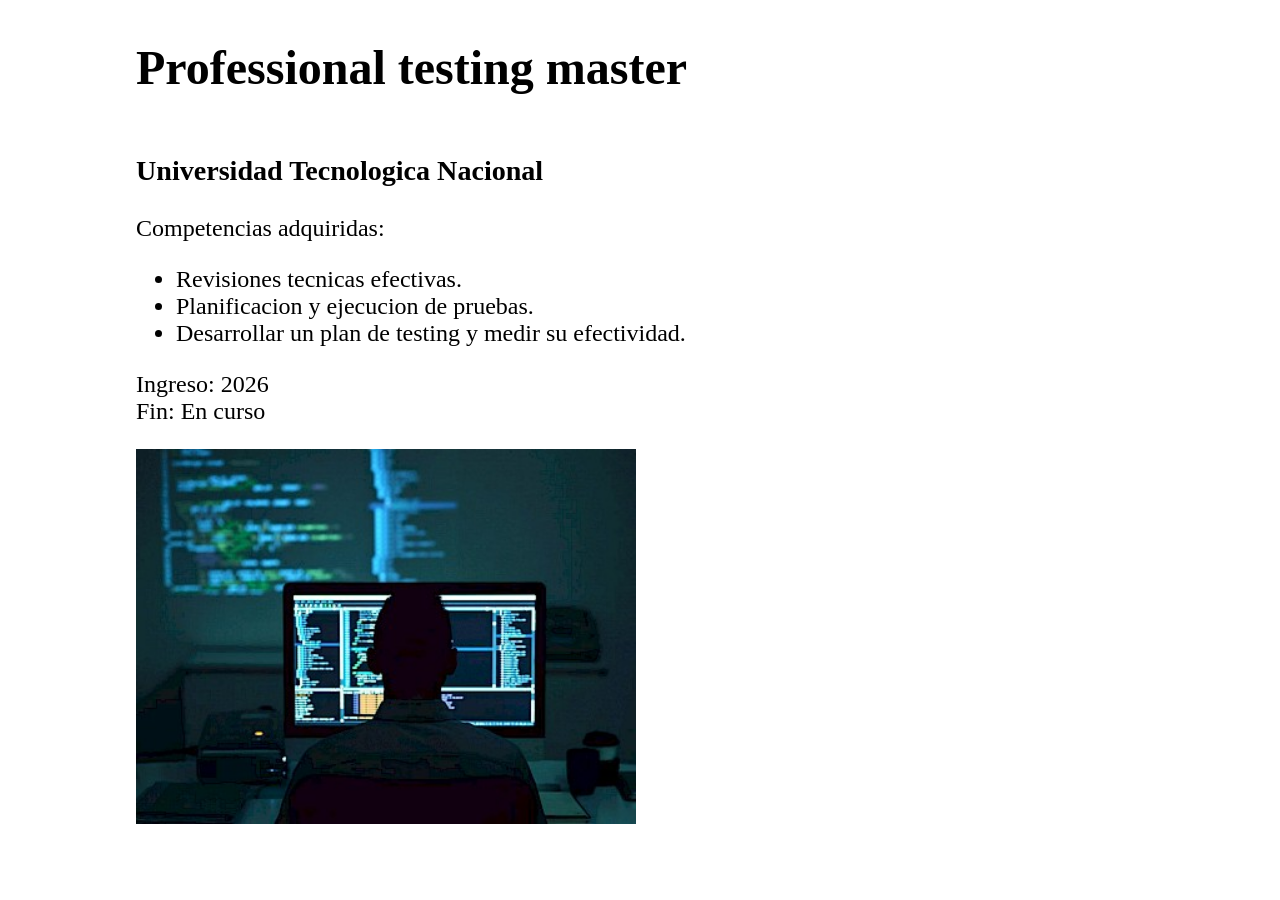
<file: entrenamiento_01/ejercicio_01/pages/Utn.html>
<!DOCTYPE html>
<html lang="es">
<head>
    <meta charset="UTF-8">
    <meta name="viewport" content="width=device-width, initial-scale=1.0">
    <title>UTN</title>
</head>
<link rel="stylesheet" href="..\styles\Utn.css">
<body>
    <header>
        
    <h1>Professional testing master</h1>
    </header>
    <main>
<h3>Universidad Tecnologica Nacional</h3>
<p>Competencias adquiridas: </p>
<ul>
    <li>Revisiones tecnicas efectivas.</li>
    <li>Planificacion y ejecucion de pruebas.</li>
    <li>Desarrollar un plan de testing y medir su efectividad.</li>
</ul>

<p>Ingreso: 2026 <br>
    Fin: En curso
</p>

<img src="..\images\imagen testing.jpg" alt="imagen curso" width="500em">
</main>


</body>
</html>
</file>
<file: Entrenamiento2/Modelo1/Estilos/styles.css>
body{
    width: 100%;
    height: 100%;
    font-size: 300%;
    font-family: Arial, Helvetica, sans-serif;
    margin: 0 auto;
}

.contenedor{
    height: 100vh;
    display: grid;
    grid-template-columns: repeat(4,25%);
    grid-template-rows: 70% 30%;
}

.div{
    border-style: solid;
    border-color: rgb(31, 28, 28);
    border-width: 1px;
    display: flex;
    justify-content: center;
    align-items: center;
}   

.one{
    background-color: rgb(175, 235, 175);
}

.two{
    background-color: rgb(235, 235, 114);

}

.one, .two{
    grid-column: span 2;
}

.three, .four, .five, .six{
    background-color: rgb(235, 167, 167);
}

@media screen and (max-width: 48em){

    body{
        font-size: 150%;
    }

    .contenedor{
        grid-template-columns: 50% 50%;
        grid-template-rows: repeat(4, 25%);
    }

    .two{
        margin-top: 3%;
    }

    .five, .six{
        background-color: rgb(192, 192, 243);
    }
    
}
</file>
<file: Entrenamiento2/Modelo2/Estilos/styles.css>
body{
    width: 100%;
    height: 100%;
    font-size: 300%;
    font-family: Arial, Helvetica, sans-serif;
    margin: 0 auto;
}

.contenedor{
    height: 100vh;
    display: grid;
    grid-template-columns: repeat(2,50%);
    grid-template-rows:  25% 50% 25%;
}

.div{
    border-style: solid;
    border-color: rgb(31, 28, 28);
    border-width: 1px;
    display: flex;
    justify-content: center;
    align-items: center;
}

.one, .two{
    background-color: rgb(175, 235, 175);
}

.three, .four{
    background-color: rgb(245, 245, 139);
}

.five{
    background-color: rgb(235, 167, 167);
}

.six{
    background-color: rgb(192, 192, 243);
}

@media screen and (max-width: 48em){

    body{
        font-size: 150%;
    }

    .contenedor{
        grid-template-columns: repeat(2,50%);
        grid-template-rows: 25% 25% 16.66% 16.66% 16.66%;
    }

    .one, .two, .five, .six{
        grid-column: span 2;
    }

    .five{
        background-color: rgb(192, 192, 243);
        grid-row: 2;
    }

    .six{
        background-color: rgb(235, 167, 167);
        grid-row: 1;
    }

    .one{
        grid-row: 5;
    }

    .two{
        grid-row: 4;
    }


}
</file>
<file: Entrenamiento2/Modelo3/Estilos/styles.css>
body{
    width: 100%;
    height: 100%;
    font-size: 300%;
    font-family: Arial, Helvetica, sans-serif;
    margin: 0 auto;
}

.contenedor{
    height: 100vh;
    display: grid;
    grid-template-columns: 65% 35%;
    grid-template-rows:  repeat(3, 33.33%);
}

.div{
    border-style: solid;
    border-color: rgb(31, 28, 28);
    border-width: 1px;
    display: flex;
    justify-content: center;
    align-items: center;
}

.one, .two{
    background-color: rgb(175, 235, 175);
}

.three, .four{
    background-color: rgb(245, 245, 139);
}

.five{
    background-color: rgb(235, 167, 167);
}

.six{
    background-color: rgb(192, 192, 243);
}

@media screen and (max-width: 48em){
    
    body{
        font-size: 150%;
    }

    .contenedor{
        grid-template-columns: 100%;
    }

    .contenedor .two, .contenedor .four, .contenedor .five{
        display: none;
    }

}
</file>
<file: Entrenamiento2/Modelo4/Estilos/styles.css>
body{
    width: 100%;
    height: 100%;
    font-size: 300%;
    font-family: Arial, Helvetica, sans-serif;
    margin: 0 auto;
}

.contenedor{
    height: 100vh;
    display: grid;
    grid-template-columns: repeat(6,auto);
    grid-template-rows:  repeat(6, auto);
    grid-template-areas:
    "uno uno dos dos cuatro cuatro"
    "uno uno dos dos cuatro cuatro"
    "uno uno tres tres cuatro cuatro"
    "uno uno tres tres cuatro cuatro"
    "cinco cinco cinco seis seis seis"
    "cinco cinco cinco seis seis seis";
    
    
}

.div{
    border-style: solid;
    border-color: rgb(31, 28, 28);
    border-width: 1px;
    display: flex;
    justify-content: center;
    align-items: center;
}

.one, .four{
    background-color: rgb(175, 235, 175);
}

.two, .three{
    background-color: rgb(245, 245, 139);
}

.five{
    background-color: rgb(235, 167, 167);
    grid-area: cinco;
   
}

.six{
    background-color: rgb(192, 192, 243);
    grid-area: seis;
}
.one{
    grid-area: uno;
    
}

.two{
    grid-area: dos;
}

.three{
    grid-area: tres;
    
}

.four{
    grid-area: cuatro;

}

@media screen and (max-width: 48em){
      
    body{
        font-size: 150%;
    }

        .contenedor{
        grid-template-columns: repeat(1, 100%);
        grid-template-rows: repeat(6,16.66%);
        grid-template-areas: none;
    }

    .one, .two, .three, .four, .five, .six{
        grid-area: auto;
    }

    .five{
        background-color: rgb(192, 192, 243);
    }

    .six{
        background-color: rgb(235, 167, 167);
    }
   
}

@media screen and (min-width: 49em) and (max-width: 64em) {

    body{
        font-size: 200%;
    }

    .contenedor{
        grid-template-columns: 70% 30%;
        grid-template-rows: repeat(3, 33.33%);
        grid-template-areas: none;
    }
    
    .one, .two, .three, .four, .five, .six{
        grid-area: auto;
    }

    .two{
        background-color: rgb(175, 235, 175);
    }

    .four{
        background-color: rgb(245, 245, 139);
    }
}
</file>
